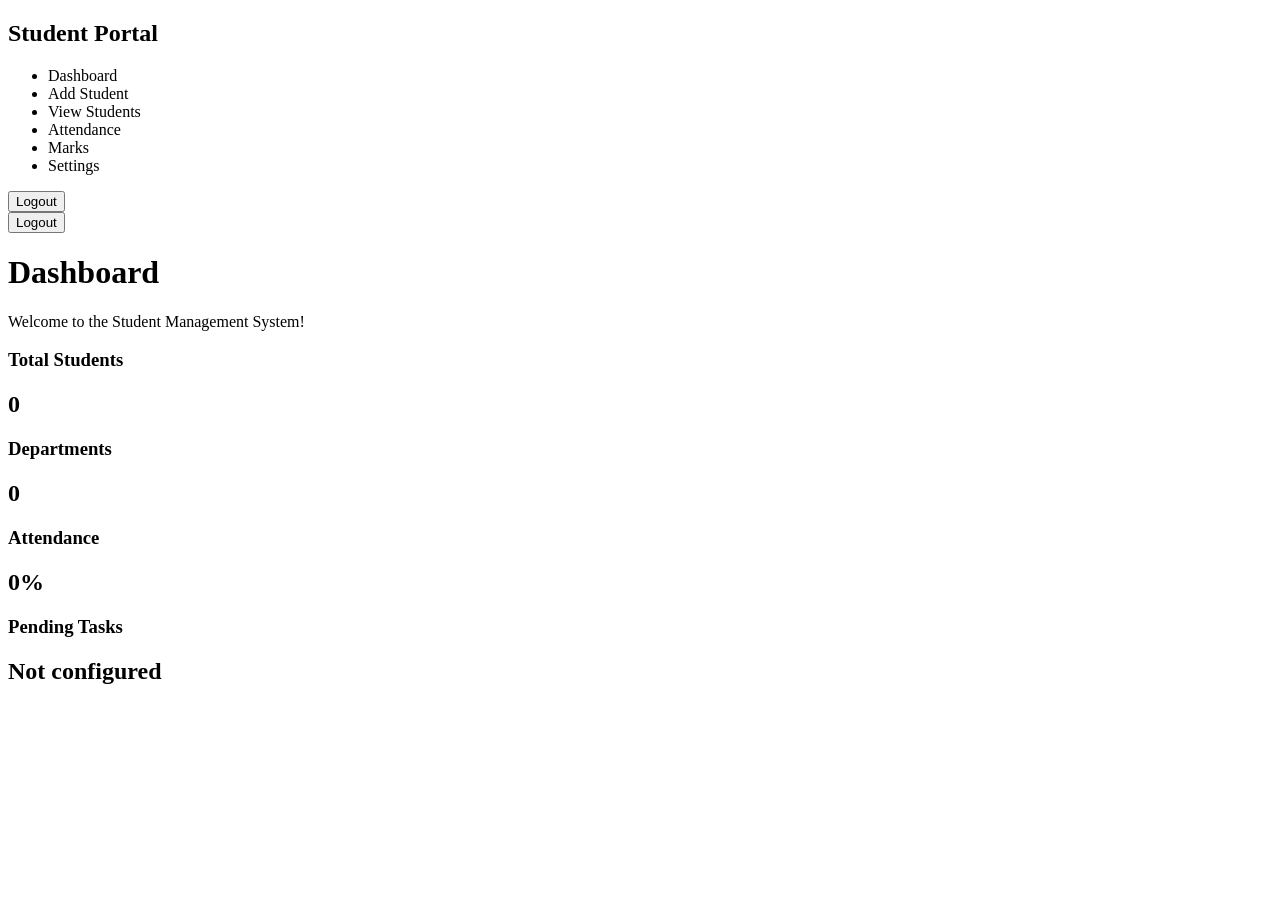
<file: src/main/resources/templates/index.html>
<!DOCTYPE html>
<html xmlns:th="http://www.thymeleaf.org">
<head>
    <link rel="stylesheet" th:href="@{/style.css}">
    <meta charset="UTF-8">
    <meta name="viewport" content="width=device-width, initial-scale=1.0">
    <title>Student Management System</title>
</head>
<body>

<!-- Sidebar -->

<aside class="sidebar">
    <h2>Student Portal</h2>

    <nav>
        <ul>
            <li><a th:href="@{/}">Dashboard</a></li>
            <li><a th:href="@{/add-student}">Add Student</a></li>
            <li><a th:href="@{/view-students}">View Students</a></li>
            <li><a th:href="@{/attendance}">Attendance</a></li>
            <li><a th:href="@{/marks}">Marks</a></li>
            <li><a th:href="@{/settings}">Settings</a></li>
        </ul>
    </nav>

    <form th:action="@{/logout}" method="post">
        <button type="submit">Logout</button>
    </form>
</aside>

<form th:action="@{/logout}" method="post">
    <button type="submit">Logout</button>
</form>

<!-- Main Content -->
<main>

    <header>
        <h1>Dashboard</h1>
        <p>Welcome to the Student Management System!</p>
    </header>

    <!-- Dashboard Cards -->

    <!-- Dashboard Cards -->
    <section class="dashboard-cards">

        <div class="card">
            <h3>Total Students</h3>
            <h2 th:text="${totalStudents}">0</h2>
        </div>

        <div class="card">
            <h3>Departments</h3>
            <h2 th:text="${totalDepartments}">0</h2>
        </div>

        <div class="card">
            <h3>Attendance</h3>
            <h2 th:text="${#numbers.formatDecimal(attendancePercentage, 1, 2) + '%'}">0%</h2>
        </div>

        <div class="card">
            <h3>Pending Tasks</h3>
            <h2>Not configured</h2>
        </div>

    </section>


</main>

</body>
</html>
</file>
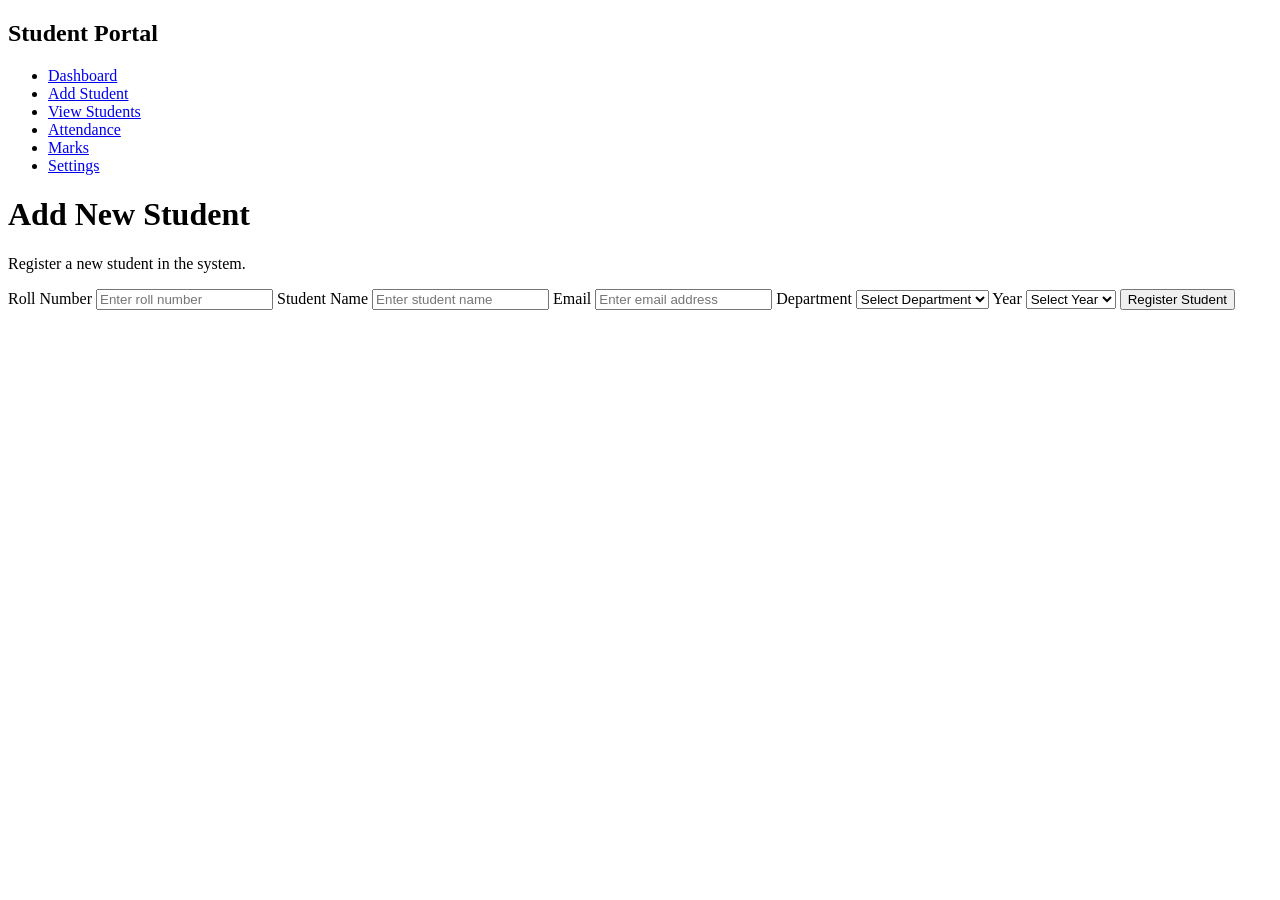
<file: src/main/resources/templates/add-student.html>
<!DOCTYPE html>
<html lang="en" xmlns:th="http://www.thymeleaf.org">
<head>
    <meta charset="UTF-8">
    <meta name="viewport" content="width=device-width, initial-scale=1.0">
    <title>Add Student</title>
    <link rel="stylesheet" th:href="@{/style.css}">
</head>

<body>

<aside>
    <h2>Student Portal</h2>

    <nav>
        <ul>
            <li><a href="index.html">Dashboard</a></li>
            <li><a href="add-student.html">Add Student</a></li>
            <li><a href="#">View Students</a></li>
            <li><a href="#">Attendance</a></li>
            <li><a href="#">Marks</a></li>
            <li><a href="#">Settings</a></li>
        </ul>
    </nav>
</aside>

<main>
    <header>
        <h1>Add New Student</h1>
        <p>Register a new student in the system.</p>
    </header>

    <div class="form-container">
        <p th:if="${message}" th:text="${message}"
           style="color: green;"></p>

        <p th:if="${error}" th:text="${error}"
           style="color: red;"></p>

        <form action="/students" method="post">
            <label>Roll Number</label>
            <input type="text" name="rollNumber"
                   placeholder="Enter roll number" required>

            <label>Student Name</label>
            <input type="text" name="name"
                   placeholder="Enter student name" required>

            <label>Email</label>
            <input type="email" name="email"
                   placeholder="Enter email address" required>

            <label>Department</label>
            <select name="department" required>
                <option value="">Select Department</option>
                <option value="CSE">CSE</option>
                <option value="ECE">ECE</option>
                <option value="EEE">EEE</option>
                <option value="IT">IT</option>
                <option value="Mechanical">Mechanical</option>
            </select>

            <label>Year</label>
            <select name="year" required>
                <option value="">Select Year</option>
                <option value="1">1</option>
                <option value="2">2</option>
                <option value="3">3</option>
                <option value="4">4</option>
            </select>

            <button type="submit">Register Student</button>
        </form>

    </div>
</main>

</body>
</html>
</file>
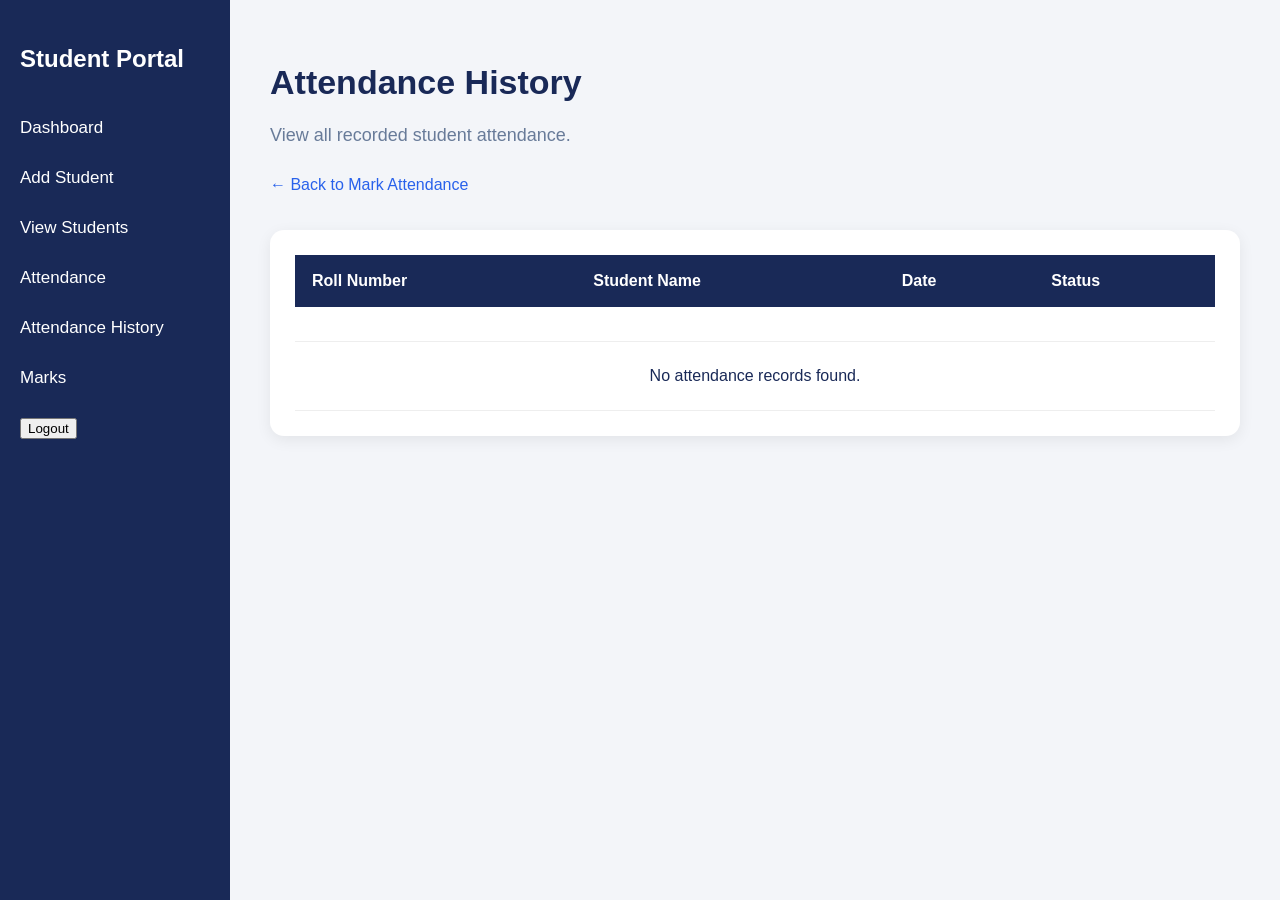
<file: src/main/resources/templates/attendance-history.html>
<!DOCTYPE html>
<html xmlns:th="http://www.thymeleaf.org">
<head>
    <meta charset="UTF-8">
    <meta name="viewport" content="width=device-width, initial-scale=1.0">
    <title>Attendance History</title>

    <style>
        * { box-sizing: border-box; }

        body {
            margin: 0;
            font-family: Arial, sans-serif;
            background: #f3f5f9;
            color: #192957;
        }

        .container {
            display: flex;
            min-height: 100vh;
        }

        .sidebar {
            width: 230px;
            min-width: 230px;
            background: #192957;
            color: white;
            padding: 25px 20px;
        }

        .sidebar h2 { margin-bottom: 45px; }

        .sidebar a {
            display: block;
            color: white;
            text-decoration: none;
            margin-bottom: 30px;
            font-size: 17px;
        }

        .main-content {
            flex: 1;
            min-width: 0;
            padding: 40px;
        }

        h1 { font-size: 34px; }

        .subtitle {
            color: #687b99;
            font-size: 18px;
            margin-bottom: 30px;
        }

        .card {
            background: white;
            padding: 25px;
            border-radius: 14px;
            box-shadow: 0 4px 15px rgba(0,0,0,.07);
        }

        .table-container {
            overflow-x: auto;
        }

        table {
            width: 100%;
            min-width: 650px;
            border-collapse: collapse;
        }

        th {
            background: #192957;
            color: white;
            text-align: left;
            padding: 17px;
        }

        td {
            padding: 17px;
            border-bottom: 1px solid #eee;
        }

        .present { color: green; font-weight: bold; }
        .absent { color: #dc3545; font-weight: bold; }

        .error { color: red; }

        .empty {
            text-align: center;
            padding: 25px;
        }

        .back-link {
            display: inline-block;
            margin-bottom: 20px;
            color: #2861eb;
            text-decoration: none;
        }

        @media(max-width: 768px) {
            .sidebar {
                width: 145px;
                min-width: 145px;
                padding: 15px;
            }

            .main-content { padding: 20px; }
        }
    </style>
</head>

<body>

<div class="container">

    <aside class="sidebar">
        <h2>Student Portal</h2>

        <a th:href="@{/}">Dashboard</a>
        <a th:href="@{/add-student}">Add Student</a>
        <a th:href="@{/view-students}">View Students</a>
        <a th:href="@{/attendance}">Attendance</a>
        <a th:href="@{/attendance-history}">Attendance History</a>
        <a th:href="@{/marks}">Marks</a>

        <form th:action="@{/logout}" method="post">
            <button type="submit">Logout</button>
        </form>
    </aside>

    <main class="main-content">

        <h1>Attendance History</h1>

        <p class="subtitle">
            View all recorded student attendance.
        </p>

        <a class="back-link" th:href="@{/attendance}">
            ← Back to Mark Attendance
        </a>

        <p class="error" th:if="${error}" th:text="${error}"></p>

        <div class="card">
            <div class="table-container">

                <table>
                    <thead>
                    <tr>
                        <th>Roll Number</th>
                        <th>Student Name</th>
                        <th>Date</th>
                        <th>Status</th>
                    </tr>
                    </thead>

                    <tbody>
                    <tr th:each="record : ${records}">
                        <td th:text="${record.rollNumber}"></td>
                        <td th:text="${record.studentName}"></td>
                        <td th:text="${record.attendanceDate}"></td>

                        <td>
                            <span th:text="${record.status}"
                                  th:class="${record.status == 'Present' ? 'present' : 'absent'}">
                            </span>
                        </td>
                    </tr>

                    <tr th:if="${#lists.isEmpty(records)}">
                        <td colspan="4" class="empty">
                            No attendance records found.
                        </td>
                    </tr>
                    </tbody>
                </table>

            </div>
        </div>

    </main>
</div>

</body>
</html>
</file>
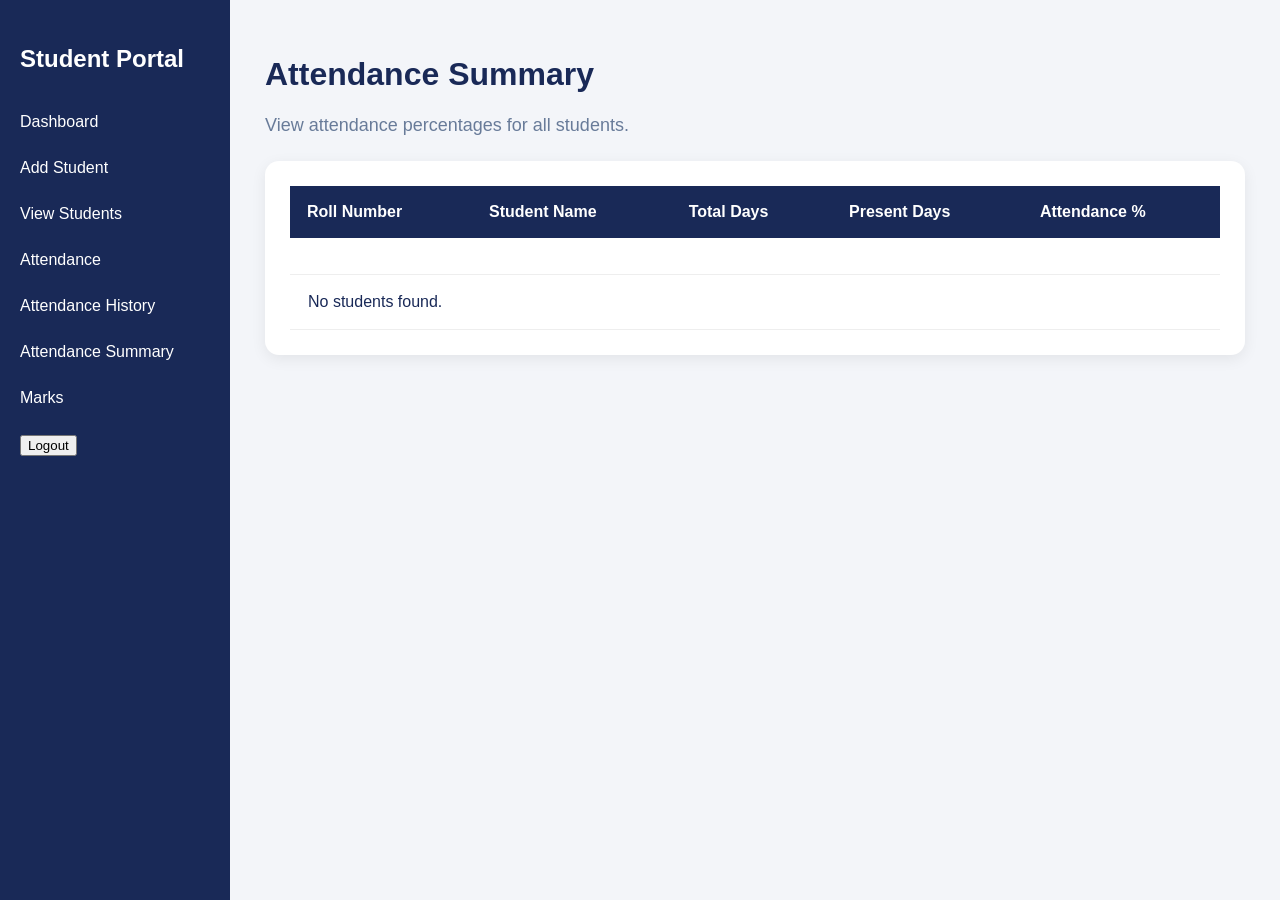
<file: src/main/resources/templates/attendance-summary.html>
<!DOCTYPE html>
<html xmlns:th="http://www.thymeleaf.org">
<head>
    <meta charset="UTF-8">
    <meta name="viewport" content="width=device-width, initial-scale=1.0">
    <title>Attendance Summary</title>

    <style>
        * { box-sizing: border-box; }

        body {
            margin: 0;
            font-family: Arial, sans-serif;
            background: #f3f5f9;
            color: #192957;
        }

        .container { display: flex; min-height: 100vh; }

        .sidebar {
            width: 230px;
            min-width: 230px;
            background: #192957;
            color: white;
            padding: 25px 20px;
        }

        .sidebar h2 { margin-bottom: 40px; }

        .sidebar a {
            display: block;
            color: white;
            text-decoration: none;
            margin-bottom: 28px;
        }

        .main-content {
            flex: 1;
            min-width: 0;
            padding: 35px;
        }

        .subtitle { color: #687b99; font-size: 18px; }

        .card {
            background: white;
            padding: 25px;
            border-radius: 14px;
            box-shadow: 0 4px 15px rgba(0,0,0,.07);
            margin-top: 25px;
        }

        .table-container { overflow-x: auto; }

        table {
            width: 100%;
            min-width: 650px;
            border-collapse: collapse;
        }

        th {
            background: #192957;
            color: white;
            padding: 17px;
            text-align: left;
        }

        td {
            padding: 18px;
            border-bottom: 1px solid #eee;
        }

        .percentage {
            font-weight: bold;
            color: #176b3a;
        }

        .error { color: red; }

        @media(max-width: 768px) {
            .sidebar {
                width: 145px;
                min-width: 145px;
                padding: 15px;
            }
            .main-content { padding: 20px; }
        }
    </style>
</head>

<body>
<div class="container">

    <aside class="sidebar">
        <h2>Student Portal</h2>
        <a th:href="@{/}">Dashboard</a>
        <a th:href="@{/add-student}">Add Student</a>
        <a th:href="@{/view-students}">View Students</a>
        <a th:href="@{/attendance}">Attendance</a>
        <a th:href="@{/attendance-history}">Attendance History</a>
        <a th:href="@{/attendance-summary}">Attendance Summary</a>
        <a th:href="@{/marks}">Marks</a>

        <form th:action="@{/logout}" method="post">
            <button type="submit">Logout</button>
        </form>
    </aside>

    <main class="main-content">

        <h1>Attendance Summary</h1>
        <p class="subtitle">
            View attendance percentages for all students.
        </p>

        <p class="error" th:if="${error}" th:text="${error}"></p>

        <div class="card">
            <div class="table-container">
                <table>
                    <thead>
                    <tr>
                        <th>Roll Number</th>
                        <th>Student Name</th>
                        <th>Total Days</th>
                        <th>Present Days</th>
                        <th>Attendance %</th>
                    </tr>
                    </thead>

                    <tbody>
                    <tr th:each="item : ${summaries}">
                        <td th:text="${item.rollNumber}"></td>
                        <td th:text="${item.studentName}"></td>
                        <td th:text="${item.totalDays}"></td>
                        <td th:text="${item.presentDays}"></td>
                        <td class="percentage"
                            th:text="${#numbers.formatDecimal(item.percentage, 1, 2) + '%'}">
                        </td>
                    </tr>

                    <tr th:if="${#lists.isEmpty(summaries)}">
                        <td colspan="5">No students found.</td>
                    </tr>
                    </tbody>
                </table>
            </div>
        </div>

    </main>
</div>
</body>
</html>
</file>
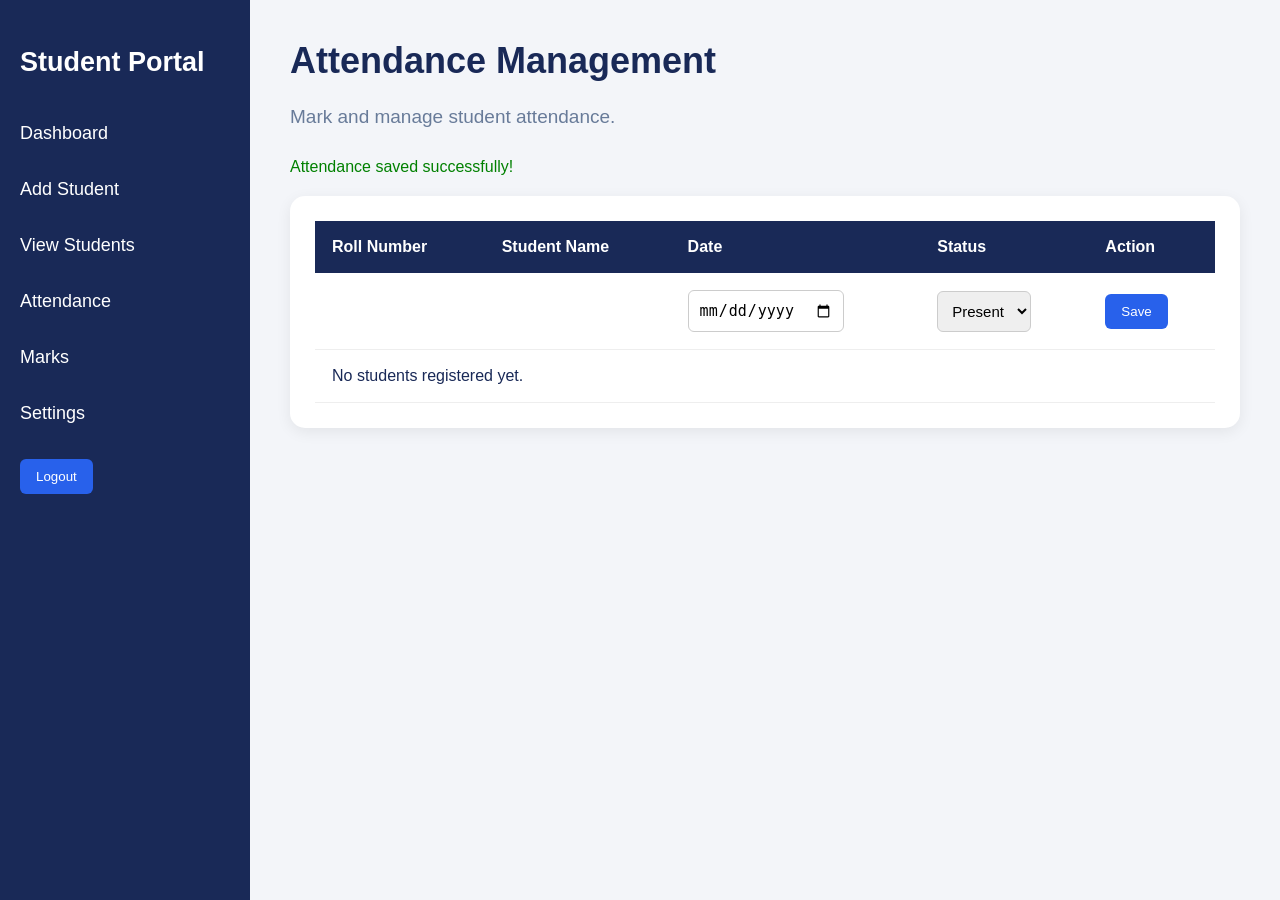
<file: src/main/resources/templates/attendance.html>
<!DOCTYPE html>
<html xmlns:th="http://www.thymeleaf.org">

<head>
    <meta charset="UTF-8">
    <meta name="viewport" content="width=device-width, initial-scale=1.0">

    <title>Attendance Management</title>

    <style>
        * {
            box-sizing: border-box;
        }

        body {
            margin: 0;
            font-family: Arial, sans-serif;
            background: #f3f5f9;
            color: #192957;
        }

        .container {
            display: flex;
            min-height: 100vh;
        }

        .sidebar {
            width: 250px;
            min-width: 250px;
            background: #192957;
            color: white;
            padding: 25px 20px;
        }

        .sidebar h2 {
            font-size: 27px;
            margin-bottom: 45px;
        }

        .sidebar a {
            display: block;
            color: white;
            text-decoration: none;
            font-size: 18px;
            margin-bottom: 35px;
        }

        .main-content {
            flex: 1;
            min-width: 0;
            padding: 40px;
        }

        h1 {
            font-size: 36px;
            margin-top: 0;
        }

        .subtitle {
            color: #687b99;
            font-size: 19px;
            margin-bottom: 30px;
        }

        .success {
            color: green;
            margin-bottom: 20px;
        }

        .error {
            color: red;
            margin-bottom: 20px;
        }

        .table-card {
            background: white;
            padding: 25px;
            border-radius: 15px;
            box-shadow: 0 4px 15px rgba(0,0,0,0.07);
        }

        .table-container {
            width: 100%;
            overflow-x: auto;
        }

        table {
            width: 100%;
            min-width: 650px;
            border-collapse: collapse;
        }

        th {
            background: #192957;
            color: white;
            padding: 17px;
            text-align: left;
        }

        td {
            padding: 17px;
            border-bottom: 1px solid #eee;
        }

        input, select {
            padding: 10px;
            border: 1px solid #ccc;
            border-radius: 6px;
            font-size: 15px;
        }

        button {
            background: #2861eb;
            color: white;
            border: none;
            padding: 10px 16px;
            border-radius: 6px;
            cursor: pointer;
        }

        button:hover {
            background: #194cc4;
        }

        @media(max-width: 768px) {
            .sidebar {
                width: 150px;
                min-width: 150px;
                padding: 15px;
            }

            .main-content {
                padding: 20px;
            }
        }
    </style>
</head>

<body>

<div class="container">

    <aside class="sidebar">
        <h2>Student Portal</h2>

        <a th:href="@{/}">Dashboard</a>
        <a th:href="@{/add-student}">Add Student</a>
        <a th:href="@{/view-students}">View Students</a>
        <a th:href="@{/attendance}">Attendance</a>
        <a th:href="@{/marks}">Marks</a>
        <a th:href="@{/settings}">Settings</a>

        <form th:action="@{/logout}" method="post">
            <button type="submit">Logout</button>
        </form>
    </aside>

    <main class="main-content">

        <h1>Attendance Management</h1>

        <p class="subtitle">
            Mark and manage student attendance.
        </p>

        <p class="success"
           th:if="${param.success}">
            Attendance saved successfully!
        </p>

        <p class="error"
           th:if="${error}"
           th:text="${error}">
        </p>

        <div class="table-card">

            <div class="table-container">

                <table>

                    <thead>
                    <tr>
                        <th>Roll Number</th>
                        <th>Student Name</th>
                        <th>Date</th>
                        <th>Status</th>
                        <th>Action</th>
                    </tr>
                    </thead>

                    <tbody>

                    <tr th:each="student : ${students}">

                        <td th:text="${student.rollNumber}"></td>

                        <td th:text="${student.name}"></td>

                        <td>
                            <form th:action="@{/mark-attendance}"
                                  method="post">

                                <input type="hidden"
                                       name="rollNumber"
                                       th:value="${student.rollNumber}">

                                <input type="date"
                                       name="attendanceDate"
                                       required>

                        </td>

                        <td>
                            <select name="status" required>
                                <option value="Present">Present</option>
                                <option value="Absent">Absent</option>
                            </select>
                        </td>

                        <td>
                            <button type="submit">
                                Save
                            </button>

                            </form>
                        </td>

                    </tr>

                    <tr th:if="${#lists.isEmpty(students)}">
                        <td colspan="5">
                            No students registered yet.
                        </td>
                    </tr>

                    </tbody>

                </table>

            </div>

        </div>

    </main>

</div>

</body>
</html>
</file>
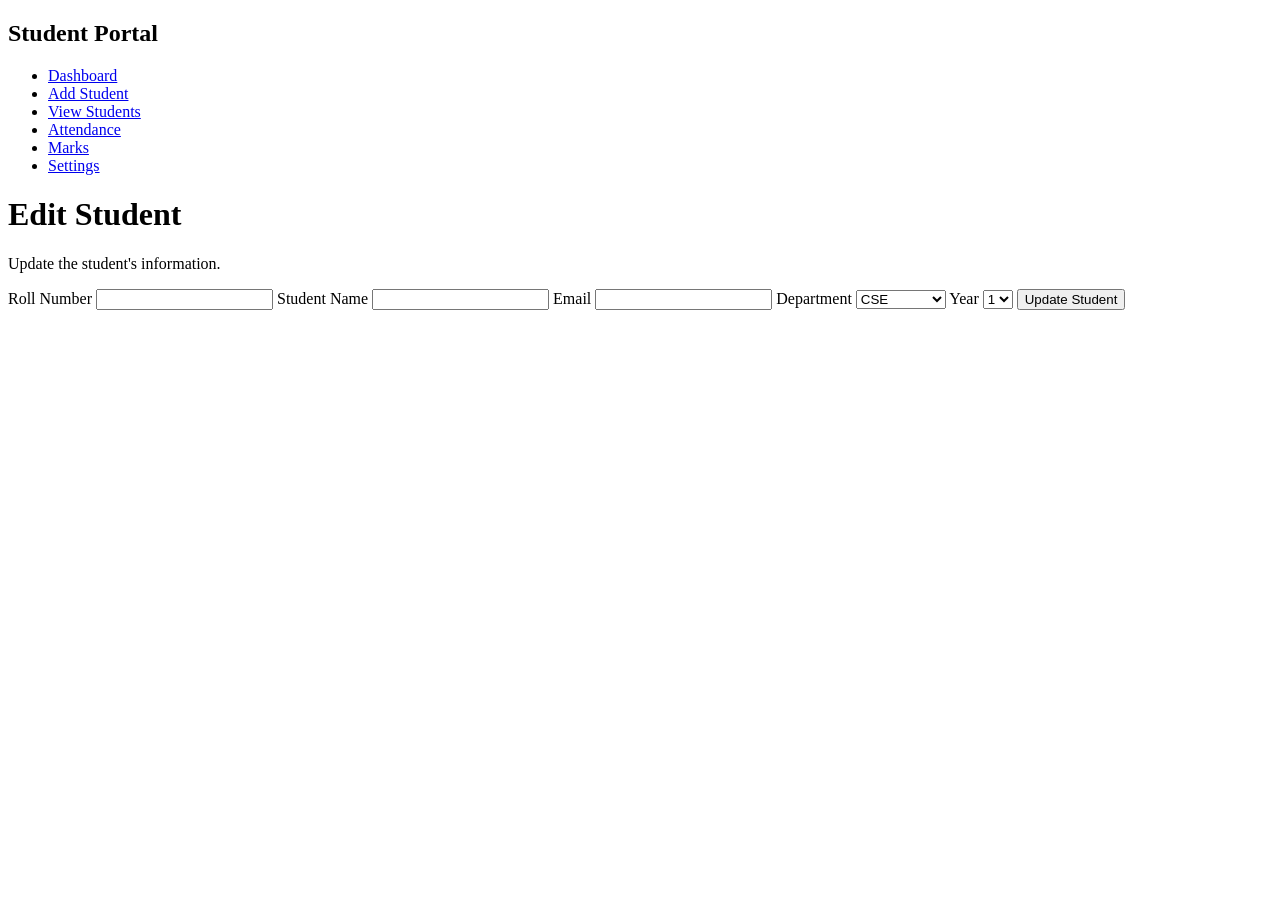
<file: src/main/resources/templates/edit-student.html>
<!DOCTYPE html>
<html lang="en" xmlns:th="http://www.thymeleaf.org">

<head>
    <meta charset="UTF-8">
    <meta name="viewport" content="width=device-width, initial-scale=1.0">

    <title>Edit Student</title>

    <link rel="stylesheet" th:href="@{/style.css}">
</head>

<body>

<aside>
    <h2>Student Portal</h2>

    <nav>
        <ul>
            <li><a href="/">Dashboard</a></li>
            <li><a href="/add-student">Add Student</a></li>
            <li><a href="/view-students">View Students</a></li>
            <li><a href="#">Attendance</a></li>
            <li><a href="#">Marks</a></li>
            <li><a href="#">Settings</a></li>
        </ul>
    </nav>
</aside>

<main>

    <header>
        <h1>Edit Student</h1>
        <p>Update the student's information.</p>
    </header>

    <div class="form-container">

        <form action="/update-student" method="post">

            <label>Roll Number</label>
            <input type="text"
                   name="rollNumber"
                   th:value="${student.rollNumber}"
                   readonly>

            <label>Student Name</label>
            <input type="text"
                   name="name"
                   th:value="${student.name}"
                   required>

            <label>Email</label>
            <input type="email"
                   name="email"
                   th:value="${student.email}"
                   required>

            <label>Department</label>
            <select name="department" required>
                <option value="CSE" th:selected="${student.department == 'CSE'}">CSE</option>
                <option value="ECE" th:selected="${student.department == 'ECE'}">ECE</option>
                <option value="EEE" th:selected="${student.department == 'EEE'}">EEE</option>
                <option value="IT" th:selected="${student.department == 'IT'}">IT</option>
                <option value="Mechanical" th:selected="${student.department == 'Mechanical'}">Mechanical</option>
            </select>

            <label>Year</label>
            <select name="year" required>
                <option value="1" th:selected="${student.year == 1}">1</option>
                <option value="2" th:selected="${student.year == 2}">2</option>
                <option value="3" th:selected="${student.year == 3}">3</option>
                <option value="4" th:selected="${student.year == 4}">4</option>
            </select>

            <button type="submit">Update Student</button>

        </form>

    </div>

</main>

</body>
</html>
</file>
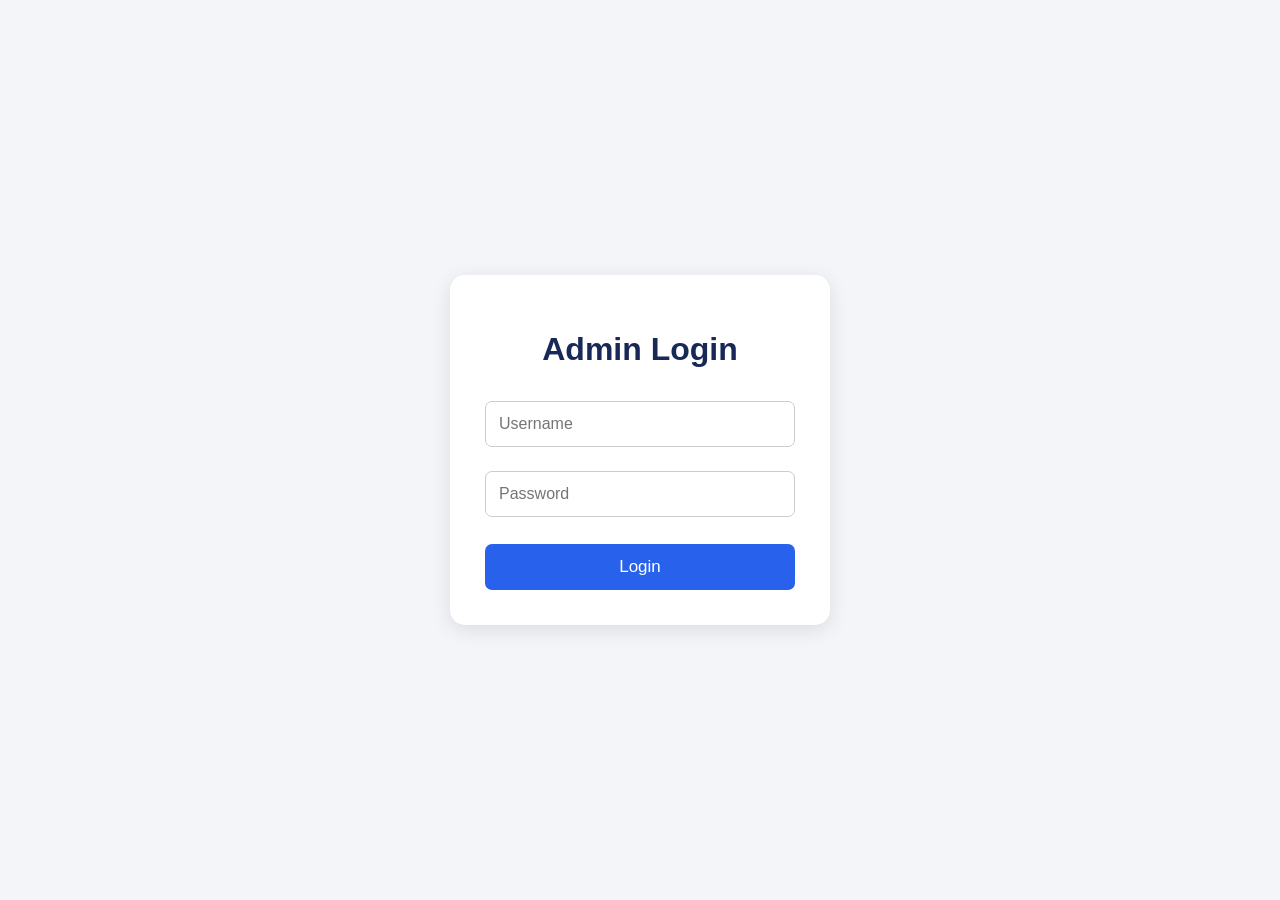
<file: src/main/resources/templates/login.html>
<!DOCTYPE html>
<html xmlns:th="http://www.thymeleaf.org">
<head>
    <meta charset="UTF-8">
    <meta name="viewport" content="width=device-width, initial-scale=1.0">
    <title>Admin Login</title>

    <style>
        * {
            box-sizing: border-box;
        }

        body {
            margin: 0;
            min-height: 100vh;
            display: flex;
            justify-content: center;
            align-items: center;
            background: #f3f5f9;
            font-family: Arial, sans-serif;
        }

        .login-box {
            width: 380px;
            max-width: 90%;
            padding: 35px;
            background: white;
            border-radius: 15px;
            box-shadow: 0 5px 20px rgba(0,0,0,0.1);
        }

        h1 {
            color: #192957;
            text-align: center;
        }

        input {
            width: 100%;
            padding: 13px;
            margin: 12px 0;
            border: 1px solid #ccc;
            border-radius: 7px;
            font-size: 16px;
        }

        button {
            width: 100%;
            padding: 13px;
            margin-top: 15px;
            background: #2861eb;
            color: white;
            border: none;
            border-radius: 7px;
            font-size: 17px;
            cursor: pointer;
        }

        button:hover {
            background: #194cc4;
        }

        .error {
            color: red;
            text-align: center;
        }
    </style>
</head>

<body>

<div class="login-box">

    <h1>Admin Login</h1>

    <p class="error"
       th:if="${error}"
       th:text="${error}">
    </p>

    <form th:action="@{/login}" method="post">

        <input type="text"
               name="username"
               placeholder="Username"
               required>

        <input type="password"
               name="password"
               placeholder="Password"
               required>

        <button type="submit">Login</button>

    </form>

</div>

</body>
</html>
</file>
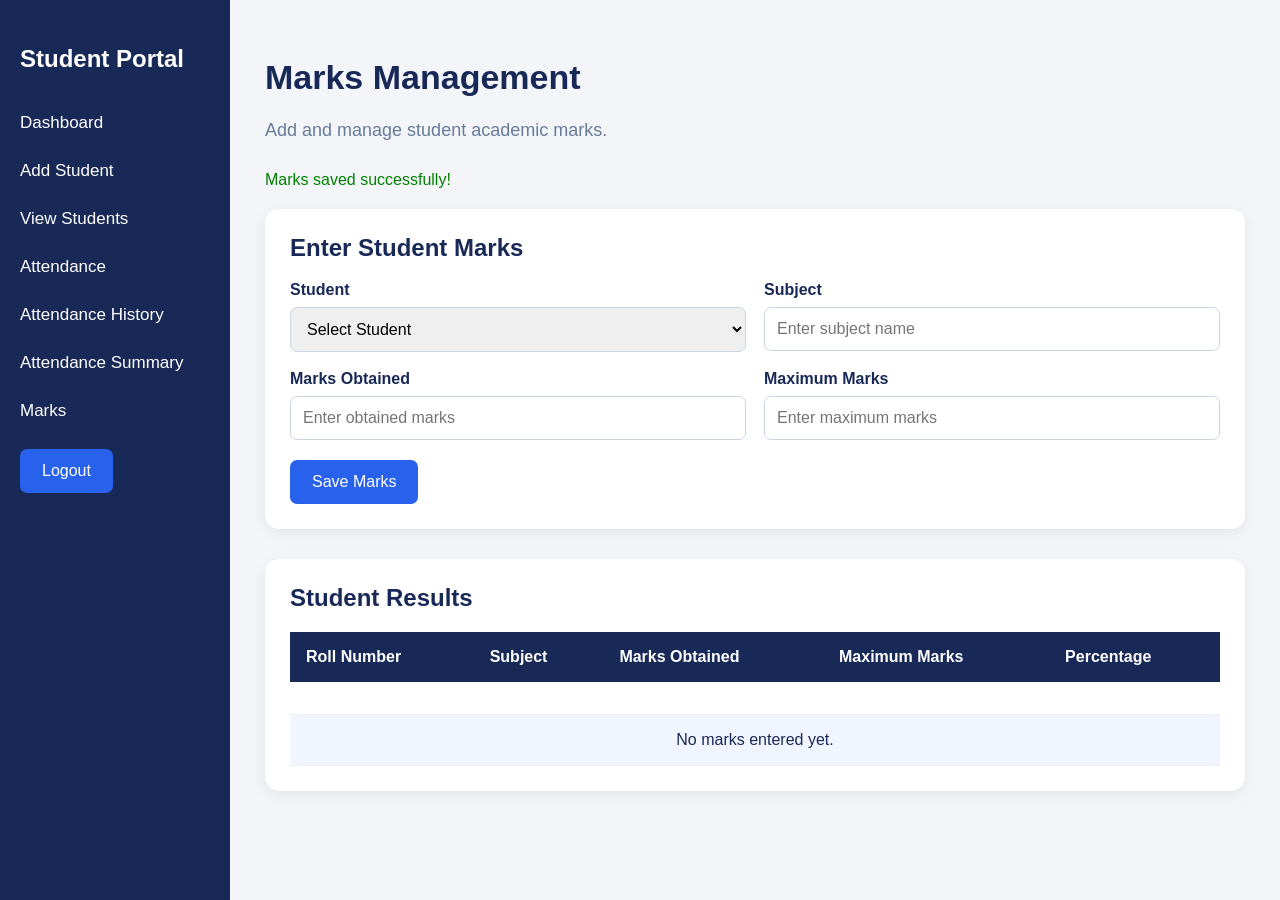
<file: src/main/resources/templates/marks.html>
<!DOCTYPE html>
<html xmlns:th="http://www.thymeleaf.org">

<head>
    <meta charset="UTF-8">
    <meta name="viewport" content="width=device-width, initial-scale=1.0">
    <title>Marks Management</title>

    <style>
        * {
            box-sizing: border-box;
        }

        body {
            margin: 0;
            font-family: Arial, sans-serif;
            background: #f3f5f9;
            color: #192957;
        }

        .container {
            display: flex;
            min-height: 100vh;
        }

        .sidebar {
            width: 230px;
            min-width: 230px;
            background: #192957;
            color: white;
            padding: 25px 20px;
        }

        .sidebar h2 {
            margin-bottom: 40px;
        }

        .sidebar a {
            display: block;
            color: white;
            text-decoration: none;
            margin-bottom: 28px;
            font-size: 17px;
        }

        .main-content {
            flex: 1;
            min-width: 0;
            padding: 35px;
        }

        h1 {
            font-size: 34px;
        }

        .subtitle {
            color: #687b99;
            font-size: 18px;
            margin-bottom: 30px;
        }

        .card {
            background: white;
            padding: 25px;
            border-radius: 14px;
            box-shadow: 0 4px 15px rgba(0,0,0,.07);
            margin-bottom: 30px;
        }

        .card h2 {
            margin-top: 0;
        }

        .form-grid {
            display: grid;
            grid-template-columns: repeat(2, minmax(0, 1fr));
            gap: 18px;
        }

        .field {
            display: flex;
            flex-direction: column;
            gap: 8px;
        }

        label {
            font-weight: bold;
        }

        input, select {
            width: 100%;
            padding: 12px;
            border: 1px solid #cbd5e1;
            border-radius: 7px;
            font-size: 16px;
        }

        button {
            background: #2861eb;
            color: white;
            border: none;
            padding: 13px 22px;
            border-radius: 7px;
            font-size: 16px;
            cursor: pointer;
        }

        button:hover {
            background: #194cc4;
        }

        .save-button {
            margin-top: 20px;
        }

        .success {
            color: green;
            margin-bottom: 20px;
        }

        .error {
            color: #dc3545;
            margin-bottom: 20px;
        }

        .table-container {
            width: 100%;
            overflow-x: auto;
        }

        table {
            width: 100%;
            min-width: 650px;
            border-collapse: collapse;
        }

        th {
            background: #192957;
            color: white;
            padding: 16px;
            text-align: left;
        }

        td {
            padding: 16px;
            border-bottom: 1px solid #eee;
        }

        tbody tr:nth-child(even) {
            background: #f0f5ff;
        }

        .percentage {
            color: #176b3a;
            font-weight: bold;
        }

        @media(max-width: 768px) {
            .sidebar {
                width: 145px;
                min-width: 145px;
                padding: 15px;
            }

            .main-content {
                padding: 20px;
            }

            .form-grid {
                grid-template-columns: 1fr;
            }
        }
    </style>
</head>

<body>

<div class="container">

    <!-- Sidebar -->
    <aside class="sidebar">

        <h2>Student Portal</h2>

        <a th:href="@{/}">Dashboard</a>
        <a th:href="@{/add-student}">Add Student</a>
        <a th:href="@{/view-students}">View Students</a>
        <a th:href="@{/attendance}">Attendance</a>
        <a th:href="@{/attendance-history}">Attendance History</a>
        <a th:href="@{/attendance-summary}">Attendance Summary</a>
        <a th:href="@{/marks}">Marks</a>

        <form th:action="@{/logout}" method="post">
            <button type="submit">Logout</button>
        </form>

    </aside>

    <!-- Main Content -->
    <main class="main-content">

        <h1>Marks Management</h1>

        <p class="subtitle">
            Add and manage student academic marks.
        </p>

        <p class="success" th:if="${param.success}">
            Marks saved successfully!
        </p>

        <p class="error"
           th:if="${error}"
           th:text="${error}">
        </p>

        <!-- Add Marks Form -->
        <div class="card">

            <h2>Enter Student Marks</h2>

            <form th:action="@{/save-marks}" method="post">

                <div class="form-grid">

                    <div class="field">
                        <label>Student</label>

                        <select name="rollNumber" required>
                            <option value="">Select Student</option>

                            <option th:each="student : ${students}"
                                    th:value="${student.rollNumber}"
                                    th:text="${student.rollNumber + ' - ' + student.name}">
                            </option>
                        </select>
                    </div>

                    <div class="field">
                        <label>Subject</label>

                        <input type="text"
                               name="subject"
                               placeholder="Enter subject name"
                               maxlength="100"
                               required>
                    </div>

                    <div class="field">
                        <label>Marks Obtained</label>

                        <input type="number"
                               name="marksObtained"
                               placeholder="Enter obtained marks"
                               min="0"
                               step="0.01"
                               required>
                    </div>

                    <div class="field">
                        <label>Maximum Marks</label>

                        <input type="number"
                               name="maxMarks"
                               placeholder="Enter maximum marks"
                               min="0.01"
                               step="0.01"
                               required>
                    </div>

                </div>

                <button class="save-button" type="submit">
                    Save Marks
                </button>

            </form>

        </div>

        <!-- Results Table -->
        <div class="card">

            <h2>Student Results</h2>

            <div class="table-container">

                <table>

                    <thead>
                    <tr>
                        <th>Roll Number</th>
                        <th>Subject</th>
                        <th>Marks Obtained</th>
                        <th>Maximum Marks</th>
                        <th>Percentage</th>
                    </tr>
                    </thead>

                    <tbody>

                    <tr th:each="mark : ${marksList}">

                        <td th:text="${mark.rollNumber}"></td>

                        <td th:text="${mark.subject}"></td>

                        <td th:text="${mark.marksObtained}"></td>

                        <td th:text="${mark.maxMarks}"></td>

                        <td class="percentage"
                            th:text="${#numbers.formatDecimal(mark.percentage, 1, 2) + '%'}">
                        </td>

                    </tr>

                    <tr th:if="${#lists.isEmpty(marksList)}">
                        <td colspan="5" style="text-align:center;">
                            No marks entered yet.
                        </td>
                    </tr>

                    </tbody>

                </table>

            </div>

        </div>

    </main>

</div>

</body>
</html>
</file>
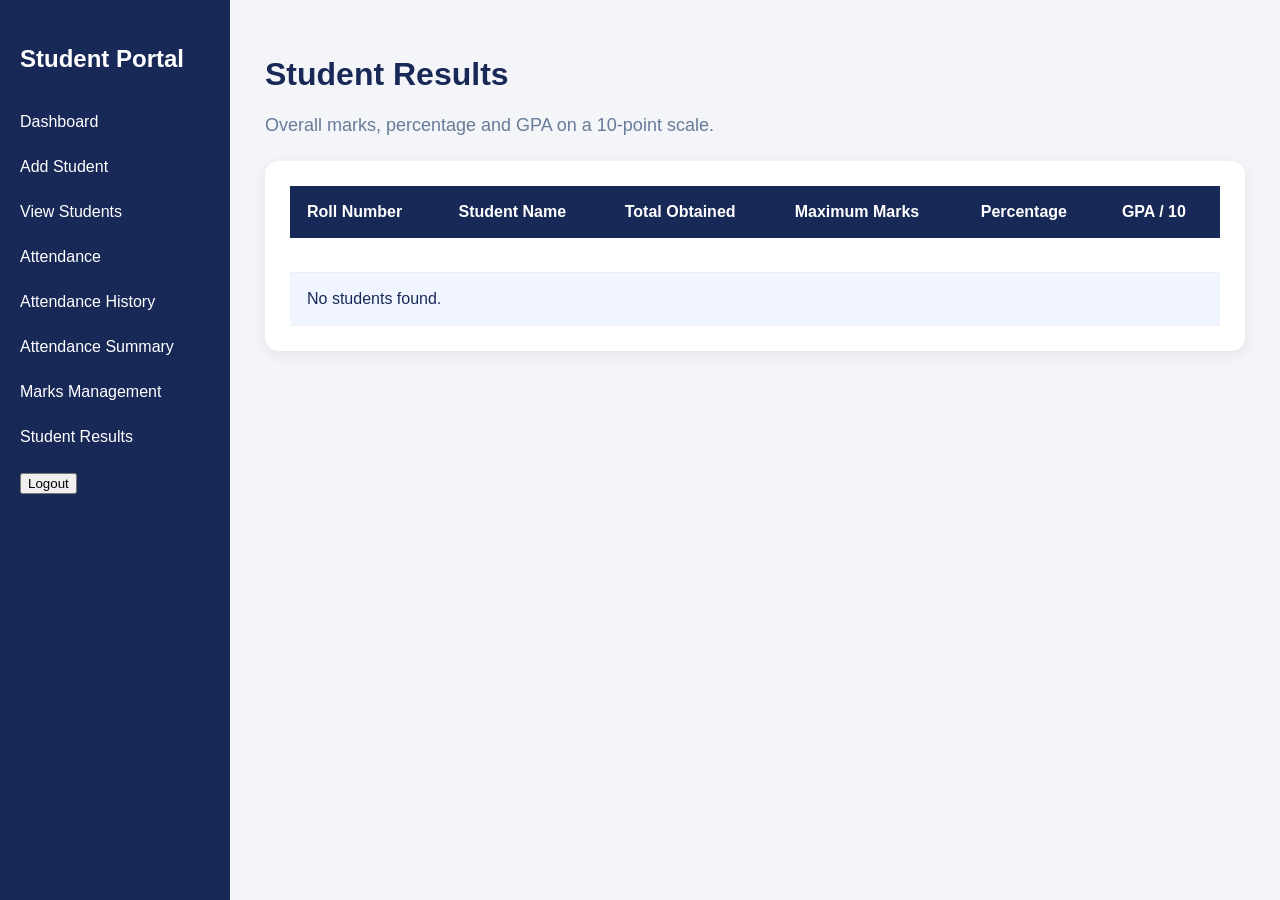
<file: src/main/resources/templates/student-results.html>
<!DOCTYPE html>
<html xmlns:th="http://www.thymeleaf.org">
<head>
    <meta charset="UTF-8">
    <meta name="viewport" content="width=device-width, initial-scale=1.0">
    <title>Student Results</title>

    <style>
        * { box-sizing: border-box; }

        body {
            margin: 0;
            font-family: Arial, sans-serif;
            background: #f3f5f9;
            color: #192957;
        }

        .container {
            display: flex;
            min-height: 100vh;
        }

        .sidebar {
            width: 230px;
            min-width: 230px;
            background: #192957;
            color: white;
            padding: 25px 20px;
        }

        .sidebar h2 { margin-bottom: 40px; }

        .sidebar a {
            display: block;
            color: white;
            text-decoration: none;
            margin-bottom: 27px;
        }

        .main-content {
            flex: 1;
            min-width: 0;
            padding: 35px;
        }

        .subtitle {
            color: #687b99;
            font-size: 18px;
        }

        .card {
            background: white;
            padding: 25px;
            border-radius: 14px;
            box-shadow: 0 4px 15px rgba(0,0,0,.07);
            margin-top: 25px;
        }

        .table-container { overflow-x: auto; }

        table {
            width: 100%;
            min-width: 750px;
            border-collapse: collapse;
        }

        th {
            background: #192957;
            color: white;
            padding: 17px;
            text-align: left;
        }

        td {
            padding: 17px;
            border-bottom: 1px solid #eee;
        }

        tbody tr:nth-child(even) {
            background: #f0f5ff;
        }

        .gpa {
            color: #176b3a;
            font-weight: bold;
        }

        .error { color: #dc3545; }

        @media(max-width: 768px) {
            .sidebar {
                width: 145px;
                min-width: 145px;
                padding: 15px;
            }

            .main-content { padding: 20px; }
        }
    </style>
</head>

<body>

<div class="container">

    <aside class="sidebar">
        <h2>Student Portal</h2>

        <a th:href="@{/}">Dashboard</a>
        <a th:href="@{/add-student}">Add Student</a>
        <a th:href="@{/view-students}">View Students</a>
        <a th:href="@{/attendance}">Attendance</a>
        <a th:href="@{/attendance-history}">Attendance History</a>
        <a th:href="@{/attendance-summary}">Attendance Summary</a>
        <a th:href="@{/marks}">Marks Management</a>
        <a th:href="@{/student-results}">Student Results</a>

        <form th:action="@{/logout}" method="post">
            <button type="submit">Logout</button>
        </form>
    </aside>

    <main class="main-content">

        <h1>Student Results</h1>

        <p class="subtitle">
            Overall marks, percentage and GPA on a 10-point scale.
        </p>

        <p class="error"
           th:if="${error}"
           th:text="${error}">
        </p>

        <div class="card">

            <div class="table-container">

                <table>
                    <thead>
                    <tr>
                        <th>Roll Number</th>
                        <th>Student Name</th>
                        <th>Total Obtained</th>
                        <th>Maximum Marks</th>
                        <th>Percentage</th>
                        <th>GPA / 10</th>
                    </tr>
                    </thead>

                    <tbody>

                    <tr th:each="result : ${results}">
                        <td th:text="${result.rollNumber}"></td>
                        <td th:text="${result.studentName}"></td>
                        <td th:text="${#numbers.formatDecimal(result.totalObtained, 1, 2)}"></td>
                        <td th:text="${#numbers.formatDecimal(result.totalMaximum, 1, 2)}"></td>

                        <td th:text="${#numbers.formatDecimal(result.percentage, 1, 2) + '%'}"></td>

                        <td class="gpa"
                            th:text="${#numbers.formatDecimal(result.gpa, 1, 2)}">
                        </td>
                    </tr>

                    <tr th:if="${#lists.isEmpty(results)}">
                        <td colspan="6">No students found.</td>
                    </tr>

                    </tbody>
                </table>

            </div>
        </div>

    </main>
</div>

</body>
</html>
</file>
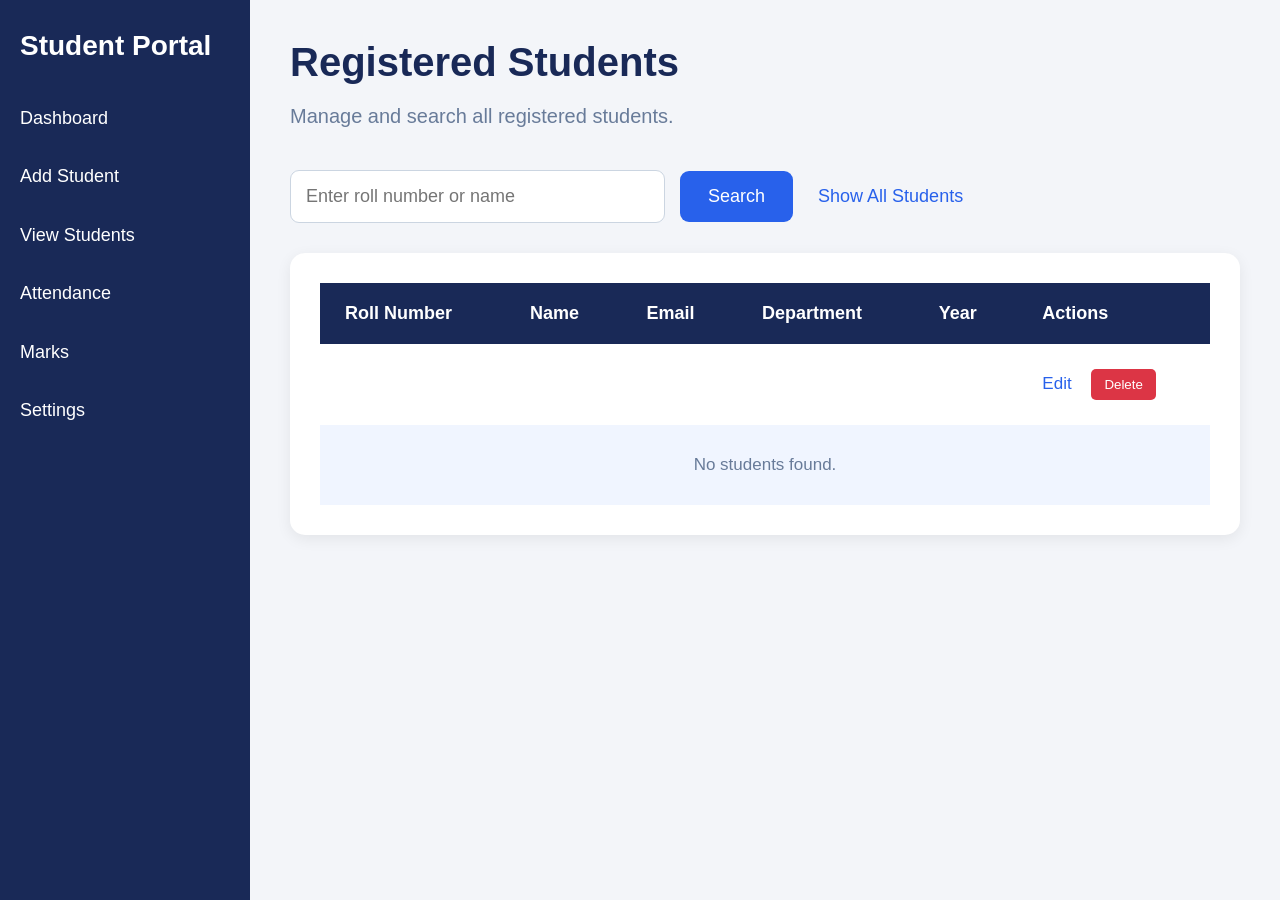
<file: src/main/resources/templates/view-students.html>
<!DOCTYPE html>
<html xmlns:th="http://www.thymeleaf.org">
<head>
    <meta charset="UTF-8">
    <meta name="viewport" content="width=device-width, initial-scale=1.0">
    <title>Registered Students | Student Portal</title>
    <link rel="stylesheet" th:href="@{/style.css}">

    <style>
        * {
            box-sizing: border-box;
        }

        body {
            margin: 0;
            font-family: Arial, sans-serif;
            background: #f3f5f9;
            color: #192957;
        }

        .container {
            display: flex;
            min-height: 100vh;
            width: 100%;
        }

        .sidebar {
            width: 250px;
            min-width: 250px;
            background: #192957;
            color: white;
            padding: 25px 20px;
        }

        .sidebar h2 {
            font-size: 28px;
            margin: 5px 0 45px;
        }

        .sidebar a {
            display: block;
            color: white;
            text-decoration: none;
            font-size: 18px;
            margin-bottom: 35px;
            line-height: 1.3;
        }

        .sidebar a:hover {
            color: #8db5ff;
        }

        .main-content {
            flex: 1;
            min-width: 0;
            padding: 40px;
        }

        .main-content h1 {
            font-size: 40px;
            margin: 0 0 10px;
        }

        .subtitle {
            color: #687b99;
            font-size: 20px;
            margin-bottom: 42px;
        }

        .search-container {
            display: flex;
            align-items: center;
            gap: 15px;
            flex-wrap: wrap;
            margin-bottom: 30px;
        }

        .search-container input {
            width: min(100%, 375px);
            padding: 15px;
            font-size: 18px;
            border: 1px solid #cbd5e1;
            border-radius: 9px;
        }

        .search-container button {
            background: #2861eb;
            color: white;
            border: none;
            padding: 15px 28px;
            border-radius: 9px;
            font-size: 18px;
            cursor: pointer;
        }

        .search-container button:hover {
            background: #194cc4;
        }

        .show-all {
            color: #2861eb;
            font-size: 18px;
            text-decoration: none;
            margin-left: 10px;
        }

        .table-card {
            background: white;
            padding: 30px;
            border-radius: 15px;
            box-shadow: 0 4px 15px rgba(0, 0, 0, 0.07);
            width: 100%;
            min-width: 0;
        }

        .table-container {
            width: 100%;
            max-width: 100%;
            overflow-x: auto;
        }

        table {
            width: 100%;
            min-width: 850px;
            border-collapse: collapse;
        }

        th {
            background: #192957;
            color: white;
            padding: 20px 25px;
            text-align: left;
            font-size: 18px;
            white-space: nowrap;
        }

        td {
            padding: 25px;
            font-size: 17px;
            white-space: nowrap;
        }

        tbody tr:nth-child(even) {
            background: #f0f5ff;
        }

        tbody tr:hover {
            background: #e5edff;
        }

        .action-link {
            color: #2861eb;
            text-decoration: none;
            margin-right: 15px;
        }

        .delete-button {
            background: #dc3545;
            color: white;
            border: none;
            padding: 8px 13px;
            border-radius: 5px;
            cursor: pointer;
        }

        .delete-button:hover {
            background: #b02a37;
        }

        .error-message {
            color: #dc3545;
            margin-bottom: 15px;
        }

        .empty-message {
            text-align: center;
            padding: 30px;
            color: #687b99;
        }

        @media (max-width: 768px) {
            .sidebar {
                width: 150px;
                min-width: 150px;
                padding: 20px 12px;
            }

            .sidebar h2 {
                font-size: 21px;
            }

            .main-content {
                padding: 20px;
            }

            .main-content h1 {
                font-size: 28px;
            }

            .table-card {
                padding: 15px;
            }
        }
    </style>
</head>

<body>

<div class="container">

    <!-- Sidebar -->
    <aside class="sidebar">
        <h2>Student Portal</h2>

        <a th:href="@{/}">Dashboard</a>
        <a th:href="@{/add-student}">Add Student</a>
        <a th:href="@{/view-students}">View Students</a>
        <a th:href="@{/attendance}">Attendance</a>
        <a th:href="@{/marks}">Marks</a>
        <a th:href="@{/settings}">Settings</a>
    </aside>

    <!-- Main Content -->
    <main class="main-content">

        <h1>Registered Students</h1>
        <p class="subtitle">
            Manage and search all registered students.
        </p>

        <!-- Search Form -->
        <form class="search-container"
              th:action="@{/search-students}"
              method="get">

            <input type="text"
                   name="keyword"
                   placeholder="Enter roll number or name"
                   th:value="${keyword}"
                   required>

            <button type="submit">Search</button>

            <a class="show-all"
               th:href="@{/view-students}">
                Show All Students
            </a>
        </form>

        <!-- Error Message -->
        <p class="error-message"
           th:if="${error}"
           th:text="${error}">
        </p>

        <!-- Student Table -->
        <div class="table-card">
            <div class="table-container">

                <table>
                    <thead>
                    <tr>
                        <th>Roll Number</th>
                        <th>Name</th>
                        <th>Email</th>
                        <th>Department</th>
                        <th>Year</th>
                        <th>Actions</th>
                    </tr>
                    </thead>

                    <tbody>

                    <tr th:each="student : ${students}">
                        <td th:text="${student.rollNumber}"></td>
                        <td th:text="${student.name}"></td>
                        <td th:text="${student.email}"></td>
                        <td th:text="${student.department}"></td>
                        <td th:text="${student.year}"></td>

                        <td>
                            <a class="action-link"
                               th:href="@{/edit-student/{rollNumber}(rollNumber=${student.rollNumber})}">
                                Edit
                            </a>

                            <form th:action="@{/delete-student}"
                                  method="post"
                                  style="display:inline;">

                                <input type="hidden"
                                       name="rollNumber"
                                       th:value="${student.rollNumber}">

                                <button class="delete-button"
                                        type="submit"
                                        onclick="return confirm('Are you sure you want to delete this student?')">
                                    Delete
                                </button>
                            </form>
                        </td>
                    </tr>

                    <tr th:if="${students == null or #lists.isEmpty(students)}">
                        <td colspan="6" class="empty-message">
                            No students found.
                        </td>
                    </tr>

                    </tbody>
                </table>

            </div>
        </div>

    </main>
</div>

</body>
</html>
</file>
